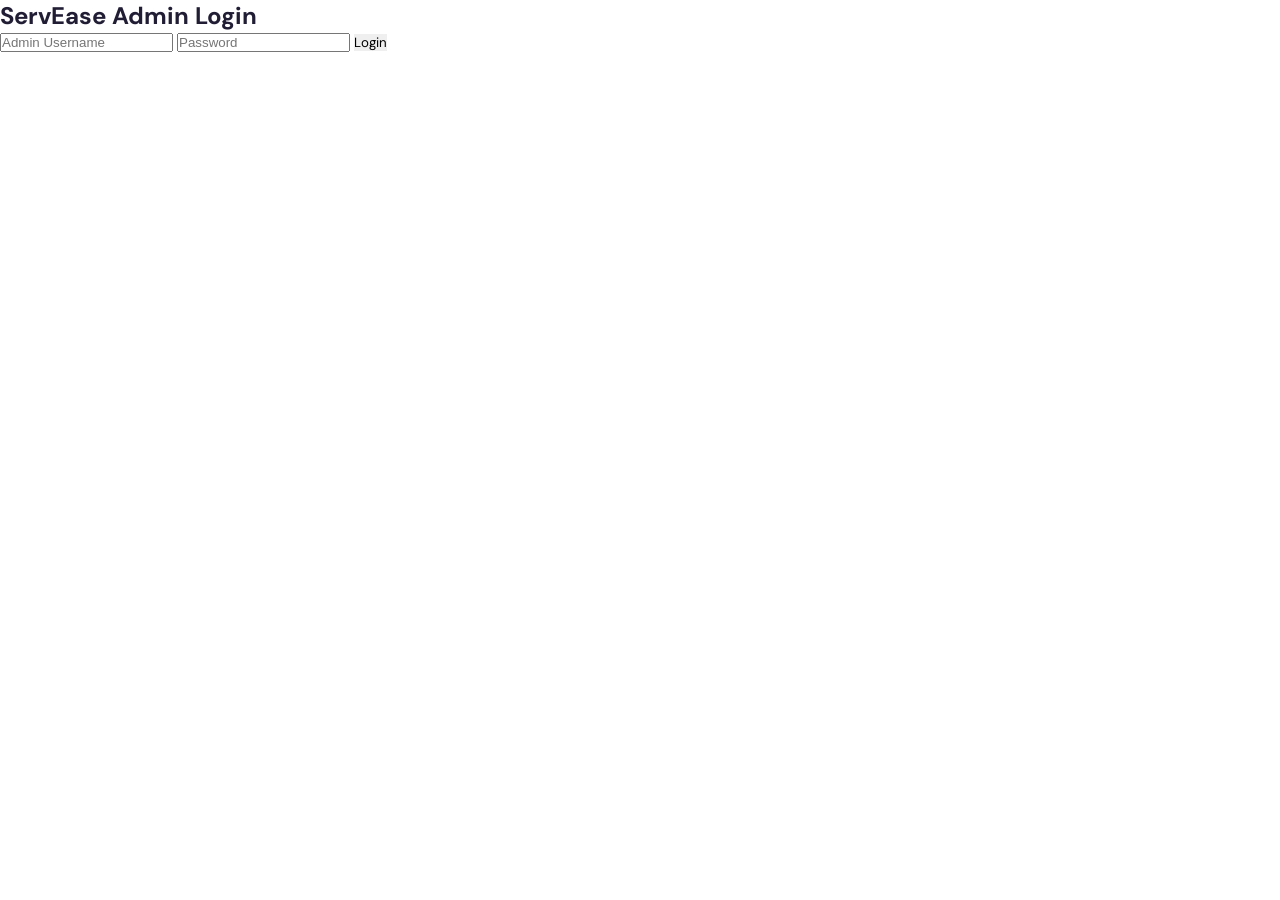
<file: src/main/resources/static/admin-login.html>
<!DOCTYPE html>
<html>
<head>
    <title>Admin Login | ServEase</title>
    <link rel="stylesheet" href="style.css">
</head>
<body>
    <div class="login-container">
        <h2>ServEase Admin Login</h2>

        <form id="adminForm">
            <input type="text" id="username" placeholder="Admin Username" required>
            <input type="password" id="password" placeholder="Password" required>
            <button type="submit">Login</button>
            <p id="message"></p>
        </form>
    </div>

    <script>
        document.getElementById("adminForm").addEventListener("submit", function(e) {
            e.preventDefault();

            const username = document.getElementById("username").value;
            const password = document.getElementById("password").value;

            if (username === "admin" && password === "admin123") {
                window.location.href = "/admin-dashboard.html";
            } else {
                document.getElementById("message").textContent = "Invalid login!";
            }
        });
    </script>
</body>
</html>
</file>
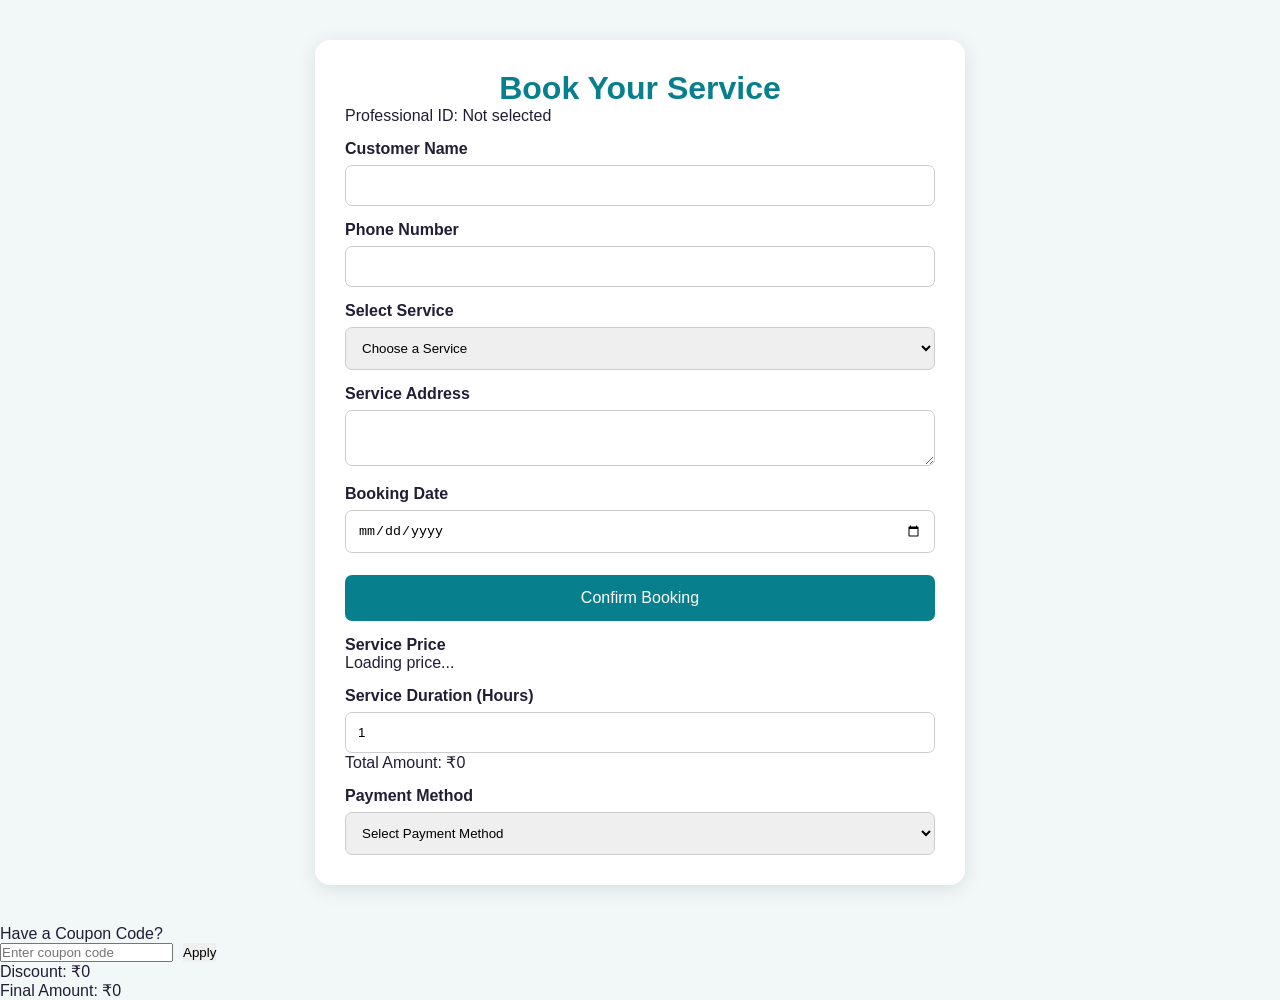
<file: src/main/resources/static/booking.html>
<!DOCTYPE html>
<html lang="en">
<head>
    <meta charset="UTF-8">
    <meta name="viewport" content="width=device-width, initial-scale=1.0">
    <title>Book a Service | ServEase</title>
    <link rel="stylesheet" href="style.css">

    <style>
        body {
            background: #f2f7f7;
            font-family: Arial, sans-serif;
        }

        .booking-container {
            max-width: 650px;
            margin: 40px auto;
            padding: 30px;
            background: white;
            border-radius: 15px;
            box-shadow: 0 4px 20px rgba(0,0,0,0.1);
        }

        .booking-container h1 {
            text-align: center;
            color: #087f8c;
        }

        .booking-container label {
            display: block;
            margin-top: 15px;
            font-weight: bold;
        }

        .booking-container input,
        .booking-container textarea,
        .booking-container select {
            width: 100%;
            padding: 12px;
            margin-top: 7px;
            border: 1px solid #ccc;
            border-radius: 7px;
            box-sizing: border-box;
        }

        .booking-container button,
        .confirmation button {
            width: 100%;
            padding: 14px;
            margin-top: 22px;
            background: #087f8c;
            color: white;
            border: none;
            border-radius: 7px;
            font-size: 16px;
            cursor: pointer;
        }

        .confirmation {
            max-width: 550px;
            margin: 60px auto;
            padding: 35px;
            background: white;
            border-radius: 18px;
            text-align: center;
            box-shadow: 0 4px 25px rgba(0,0,0,0.1);
        }

        .success-icon {
            font-size: 65px;
            color: #16a36a;
        }

        .confirmation h1 {
            color: #087f8c;
        }

        .confirmation-details {
            text-align: left;
            background: #f2f8f8;
            padding: 20px;
            border-radius: 12px;
            margin-top: 25px;
            line-height: 2;
        }

        .booking-status {
            display: inline-block;
            background: #fff0cc;
            color: #946200;
            padding: 7px 15px;
            border-radius: 20px;
            font-weight: bold;
        }

        .home-button {
            background: #333 !important;
        }
    </style>
</head>

<body>

<div class="booking-container" id="booking-container">

    <h1>Book Your Service</h1>

    <p id="provider-details">Selected professional</p>

    <form id="bookingForm">

        <label>Customer Name</label>
        <input type="text" id="customerName" required>

        <label>Phone Number</label>
        <input type="tel" id="phone" required>

        <label>Select Service</label>
        <select id="serviceType" required>
            <option value="">Choose a Service</option>
            <option value="Home Cleaning">Home Cleaning</option>
            <option value="Maid Service">Maid Service</option>
            <option value="Plumbing">Plumbing</option>
            <option value="Electrical">Electrical</option>
            <option value="Elderly Care">Elderly Care</option>
            <option value="Caretaking">Caretaking</option>
            <option value="Cleaning">Cleaning</option>
            <option value="Cooking">Cooking</option>
        </select>

        <label>Service Address</label>
        <textarea id="address" required></textarea>

        <label>Booking Date</label>
        <input type="date" id="bookingDate" required>

        <button type="submit">Confirm Booking</button>
        <div class="form-group">
            <label>Service Price</label>
    <p id="servicePrice">Loading price...</p>
    <label for="duration">Service Duration (Hours)</label>
<input type="number" id="duration" min="1" value="1" required>

<p id="totalPrice">Total Amount: ₹0</p>
</div>
    <label for="paymentMethod">Payment Method</label>
    <select id="paymentMethod" name="paymentMethod" required>
        <option value="">Select Payment Method</option>
        <option value="CASH">Cash on Service</option>
        <option value="UPI">UPI Payment</option>
    </select>
</div>
<div class="form-group">
    <label for="couponCode">Have a Coupon Code?</label>

    <div style="display: flex; gap: 10px;">
        <input
            type="text"
            id="couponCode"
            placeholder="Enter coupon code"
        >

        <button type="button" onclick="applyCoupon()">
            Apply
        </button>
    </div>

    <p id="couponMessage"></p>
    <p id="discountAmount">Discount: ₹0</p>
    <p id="finalAmount">Final Amount: ₹0</p>
</div>

    </form>
</div>

<script>

const params = new URLSearchParams(window.location.search);
const providerId = params.get("providerId");
const userId = localStorage.getItem("userId");

document.getElementById("provider-details").textContent =
    "Professional ID: " + (providerId || "Not selected");
let discount = 0;
let appliedCoupon = "";

function applyCoupon() {
    const coupon = document.getElementById("couponCode").value.trim().toUpperCase();
    const duration = Number(document.getElementById("duration").value);
    const subtotal = window.providerPrice * duration;
    const message = document.getElementById("couponMessage");

    discount = 0;

    if (coupon === "WELCOME10") {
        discount = subtotal * 0.10;
        appliedCoupon = coupon;
        message.textContent = "10% discount applied!";
    } 
    else if (coupon === "SERVE50" && subtotal >= 500) {
        discount = 50;
        appliedCoupon = coupon;
        message.textContent = "₹50 discount applied!";
    } 
    else {
        appliedCoupon = "";
        message.textContent = "Invalid coupon or minimum bill ₹500 required.";
    }

    document.getElementById("discountAmount").textContent =
        "Discount: ₹" + discount;

    document.getElementById("finalAmount").textContent =
        "Final Amount: ₹" + (subtotal - discount);
}
// Submit booking
// Load selected provider price
async function loadProviderPrice() {
    try {
        const response = await fetch("/api/providers/" + providerId);

        if (!response.ok) {
            throw new Error("Unable to load provider price");
        }

        const provider = await response.json();
        window.providerPrice = Number(provider.pricePerHour);

function calculateTotal() {
    const duration = Number(document.getElementById("duration").value);
    const total = window.providerPrice * duration;

    document.getElementById("totalPrice").textContent =
        "Total Amount: ₹" + total;
        if (appliedCoupon) {
    applyCoupon();
} else {
    document.getElementById("discountAmount").textContent = "Discount: ₹0";
    document.getElementById("finalAmount").textContent = "Final Amount: ₹" + total;
}
}

document.getElementById("duration").addEventListener("input", calculateTotal);
calculateTotal();

        document.getElementById("servicePrice").textContent =
            "₹" + provider.pricePerHour + " per hour";

    } catch (error) {
        document.getElementById("servicePrice").textContent =
            "Price unavailable";
        console.error(error);
    }
}

if (providerId) {
    loadProviderPrice();
}
document.getElementById("bookingForm").addEventListener("submit", async function(event) {

    event.preventDefault();

    if (!userId) {
        alert("Please log in before booking.");
        window.location.href = "login.html";
        return;
    }

    if (!providerId) {
        alert("Please select a professional first.");
        return;
    }

    const customerName = document.getElementById("customerName").value.trim();
    const serviceType = document.getElementById("serviceType").value;
    const bookingDate = document.getElementById("bookingDate").value;
    const address = document.getElementById("address").value;

    const booking = {
    userId: Number(userId),
    providerId: Number(providerId),
    bookingDate: bookingDate,
    serviceType: serviceType,
    status: "PENDING",
    address: address,

    originalAmount: window.providerPrice * Number(document.getElementById("duration").value),

    discountAmount: discount,

    totalAmount: Math.max(
        0,
        (window.providerPrice * Number(document.getElementById("duration").value)) - discount
    ),

    paymentMethod: document.getElementById("paymentMethod").value
};

    const submitButton = document.querySelector("#bookingForm button");
    submitButton.disabled = true;
    submitButton.textContent = "Processing...";

    try {

        const response = await fetch("/api/bookings", {
            method: "POST",
            headers: {
                "Content-Type": "application/json"
            },
            body: JSON.stringify(booking)
        });

        if (!response.ok) {
            throw new Error("Booking failed");
        }

        const savedBooking = await response.json();

        // Display professional confirmation
        document.getElementById("booking-container").style.display = "none";

        document.body.insertAdjacentHTML("beforeend", `
            <div class="confirmation">

                <div class="success-icon">✓</div>

                <h1>Booking Confirmed!</h1>

                <p>Your service booking has been successfully submitted.</p>

                <div class="confirmation-details">

                    <p><strong>Booking ID:</strong> ${savedBooking.id}</p>

                    <p><strong>Customer:</strong> ${escapeHTML(customerName)}</p>

                    <p><strong>Service:</strong> ${escapeHTML(serviceType)}</p>

                    <p><strong>Professional ID:</strong> ${providerId}</p>

                    <p><strong>Booking Date:</strong> ${escapeHTML(bookingDate)}</p>

                    <p><strong>Address:</strong> ${escapeHTML(address)}</p>

                    <p><strong>Booking Status:</strong>
                        <span class="booking-status">PENDING</span>
                    </p>

                </div>

                <button onclick="window.location.href='my-bookings.html'">
                    View My Bookings
                </button>

                <button class="home-button" onclick="window.location.href='/'">
                    Back to Home
                </button>

            </div>
        `);

    } catch (error) {

        alert("Unable to save booking. Please try again.");

        submitButton.disabled = false;
        submitButton.textContent = "Confirm Booking";

        console.error(error);
    }

});

// Escape special characters
function escapeHTML(value) {
    return String(value).replace(/[&<>"']/g, function(char) {
        return {
            "&": "&amp;",
            "<": "&lt;",
            ">": "&gt;",
            '"': "&quot;",
            "'": "&#039;"
        }[char];
    });
}

</script>

</body>
</html>
</file>
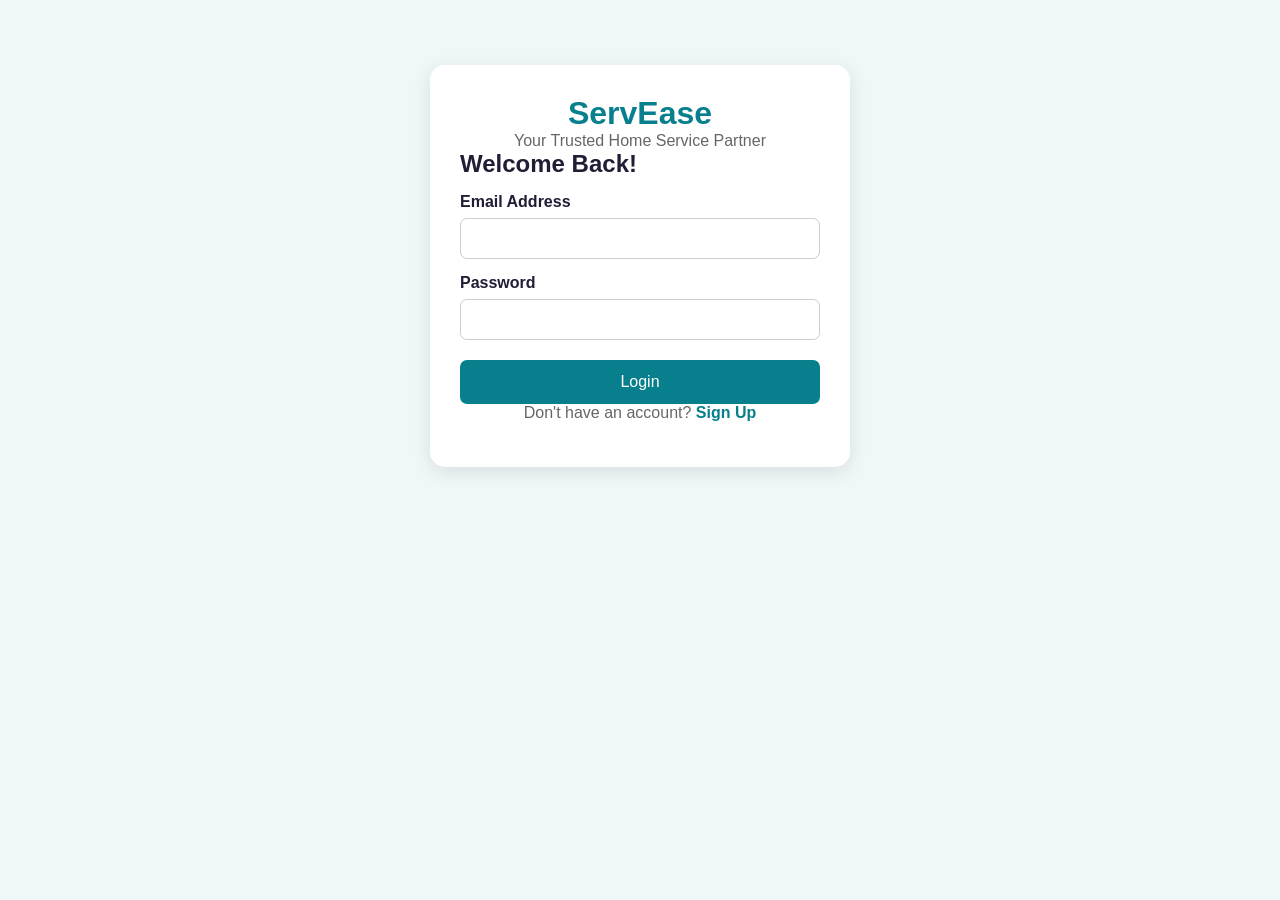
<file: src/main/resources/static/login.html>
<!DOCTYPE html>
<html lang="en">
<head>
    <meta charset="UTF-8">
    <meta name="viewport" content="width=device-width, initial-scale=1.0">
    <title>Login / Sign Up - ServEase</title>
    <link rel="stylesheet" href="style.css">

    <style>
        body {
            background: #f0f7f8;
            font-family: Arial, sans-serif;
        }

        .auth-container {
            max-width: 420px;
            margin: 65px auto;
            padding: 30px;
            background: white;
            border-radius: 15px;
            box-shadow: 0 5px 20px rgba(0,0,0,0.1);
        }

        .auth-container h1 {
            text-align: center;
            color: #087f8c;
        }

        .auth-container p {
            text-align: center;
            color: #666;
        }

        .auth-container label {
            display: block;
            margin-top: 15px;
            font-weight: bold;
        }

        .auth-container input {
            width: 100%;
            padding: 12px;
            margin-top: 7px;
            box-sizing: border-box;
            border: 1px solid #ccc;
            border-radius: 7px;
        }

        .auth-container button {
            width: 100%;
            padding: 13px;
            margin-top: 20px;
            background: #087f8c;
            color: white;
            border: none;
            border-radius: 7px;
            cursor: pointer;
            font-size: 16px;
        }

        .switch-link {
            color: #087f8c;
            cursor: pointer;
            font-weight: bold;
        }

        #signupForm {
            display: none;
        }

        #message {
            margin-top: 15px;
            text-align: center;
        }
    </style>
</head>

<body>

<div class="auth-container">

    <h1>ServEase</h1>
    <p>Your Trusted Home Service Partner</p>

    <form id="loginForm">
        <h2>Welcome Back!</h2>

        <label>Email Address</label>
        <input type="email" id="loginEmail" required>

        <label>Password</label>
        <input type="password" id="loginPassword" required>

        <button type="submit">Login</button>

        <p>Don't have an account?
            <span class="switch-link" onclick="showSignup()">Sign Up</span>
        </p>
    </form>

    <form id="signupForm">
        <h2>Create Account</h2>

        <label>Full Name</label>
        <input type="text" id="signupName" required>

        <label>Email Address</label>
        <input type="email" id="signupEmail" required>

        <label>Phone Number</label>
        <input type="tel" id="signupPhone" required>

        <label>Password</label>
        <input type="password" id="signupPassword" minlength="6" required>

        <button type="submit">Create Account</button>

        <p>Already have an account?
            <span class="switch-link" onclick="showLogin()">Login</span>
        </p>
    </form>

    <div id="message"></div>

</div>

<script>
    function showSignup() {
        document.getElementById("loginForm").style.display = "none";
        document.getElementById("signupForm").style.display = "block";
        document.getElementById("message").textContent = "";
    }

    function showLogin() {
        document.getElementById("signupForm").style.display = "none";
        document.getElementById("loginForm").style.display = "block";
        document.getElementById("message").textContent = "";
    }

    // Connect Sign Up to the database
document.getElementById("signupForm").addEventListener("submit", async function(e) {
    e.preventDefault();

    const user = {
        name: document.getElementById("signupName").value,
        email: document.getElementById("signupEmail").value,
        phone: document.getElementById("signupPhone").value,
        password: document.getElementById("signupPassword").value,
        role: "USER"
    };

    try {
        const response = await fetch("/api/users/register", {
            method: "POST",
            headers: {
                "Content-Type": "application/json"
            },
            body: JSON.stringify(user)
        });

        const message = await response.text();

        document.getElementById("message").textContent =
            response.ok ? "Registration successful! You can now log in." : message;

    } catch (error) {
        document.getElementById("message").textContent =
            "Unable to connect to server.";
    }
});


// Connect Login to the database
document.getElementById("loginForm").addEventListener("submit", async function(e) {
    e.preventDefault();

    const user = {
        email: document.getElementById("loginEmail").value,
        password: document.getElementById("loginPassword").value
    };

    try {
        const response = await fetch("/api/users/login", {
            method: "POST",
            headers: {
                "Content-Type": "application/json"
            },
            body: JSON.stringify(user)
        });

        if (response.ok) {
    const loggedInUser = await response.json();

    localStorage.setItem("userId", loggedInUser.id);

    alert("Login successful! Welcome to ServEase.");
    window.location.replace("/");
} else {
    const message = await response.text();
    document.getElementById("message").textContent = message;
}

    } catch (error) {
        document.getElementById("message").textContent =
            "Unable to connect to server.";
    }
});
</script>

</body>
</html>
</file>
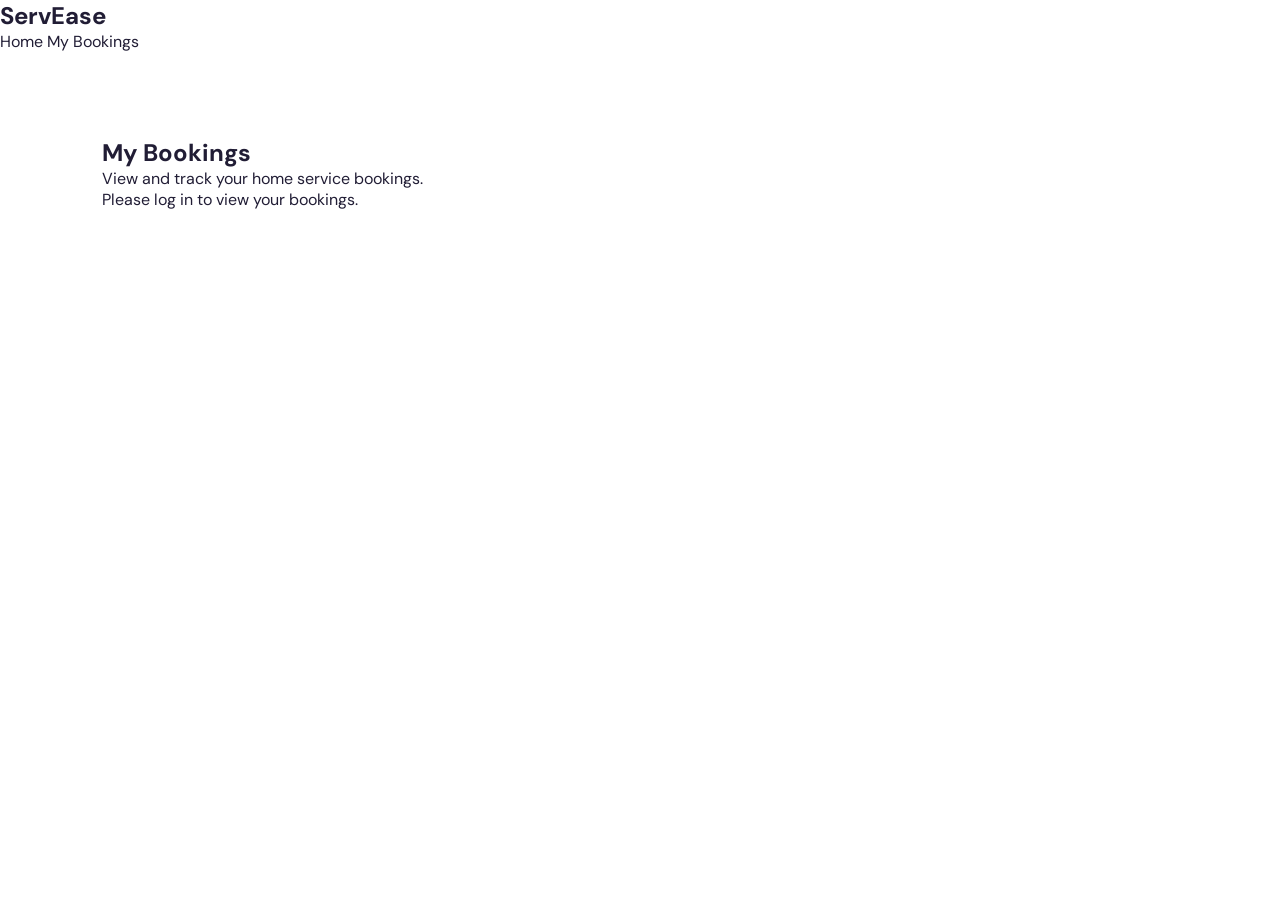
<file: src/main/resources/static/my-bookings.html>
<!DOCTYPE html>
<html lang="en">
<head>
    <meta charset="UTF-8">
    <meta name="viewport" content="width=device-width, initial-scale=1.0">
    <title>My Bookings - ServEase</title>
    <link rel="stylesheet" href="style.css">
</head>
<body>

    <header>
        <h2>ServEase</h2>
        <nav>
            <a href="/">Home</a>
            <a href="my-bookings.html">My Bookings</a>
        </nav>
    </header>

    <section class="booking-history">
        <h1>My Bookings</h1>
        <p>View and track your home service bookings.</p>

        <div id="booking-list">
            <p>Loading your bookings...</p>
        </div>
    </section>

    <script src="my-bookings.js"></script>
</body>
</html>
</file>
<file: src/main/resources/static/style.css>
@import url('https://fonts.googleapis.com/css2?family=DM+Sans:wght@400;500;600;700;800&family=Outfit:wght@400;500;600;700;800&display=swap');

:root {
    --primary: #6847e8;
    --dark: #211d35;
    --muted: #77758a;
    --orange: #ff8754;
    --light: #f7f6fc;
}

* {
    margin: 0;
    padding: 0;
    box-sizing: border-box;
}

html {
    scroll-behavior: smooth;
}

body {
    font-family: 'DM Sans', sans-serif;
    color: var(--dark);
    background: white;
}

a {
    text-decoration: none;
    color: inherit;
}

button {
    cursor: pointer;
    font-family: inherit;
    border: none;
}

.main-header {
    min-height: 82px;
    padding: 15px 7%;
    display: flex;
    justify-content: space-between;
    align-items: center;
    gap: 22px;
    background: white;
    position: sticky;
    top: 0;
    z-index: 100;
    box-shadow: 0 3px 25px rgba(31, 25, 65, 0.06);
}

.logo {
    font-family: 'Outfit', sans-serif;
    font-size: 30px;
    font-weight: 800;
    color: var(--primary);
    letter-spacing: -1.5px;
}

.logo span {
    color: var(--orange);
}

.location {
    color: #555267;
    font-size: 13px;
    font-weight: 600;
}

.main-header nav {
    display: flex;
    gap: 27px;
}

.main-header nav a {
    font-size: 14px;
    font-weight: 600;
    transition: .2s;
}

.main-header nav a:hover {
    color: var(--primary);
}

.login-btn {
    background: var(--primary);
    color: white;
    padding: 13px 22px;
    border-radius: 9px;
    font-weight: 700;
    transition: .3s;
}

.login-btn:hover {
    background: #5031c9;
    transform: translateY(-2px);
}

/* HERO */

.hero {
    min-height: 580px;
    padding: 95px 8%;
    display: flex;
    align-items: center;
    background:
        linear-gradient(90deg, rgba(22, 18, 42, .92), rgba(22, 18, 42, .45)),
        url("https://images.unsplash.com/photo-1600607687939-ce8a6c25118c?auto=format&fit=crop&w=1900&q=90");
    background-size: cover;
    background-position: center;
    color: white;
}

.hero-content {
    max-width: 740px;
}

.hero-tag,
.small-heading {
    color: var(--orange);
    font-size: 12px;
    font-weight: 800;
    letter-spacing: 2px;
}

.hero h1 {
    font-family: 'Outfit', sans-serif;
    font-size: clamp(42px, 6vw, 70px);
    line-height: 1.08;
    letter-spacing: -2px;
    margin: 22px 0;
}

.hero h1 span {
    color: #ff9c70;
}

.hero-content > p {
    max-width: 570px;
    color: #e4e1ef;
    line-height: 1.8;
    font-size: 17px;
    margin-bottom: 30px;
}

.search-box {
    background: white;
    padding: 8px;
    display: flex;
    gap: 10px;
    border-radius: 12px;
    max-width: 650px;
    box-shadow: 0 12px 40px rgba(0, 0, 0, .2);
}

.search-box input {
    flex: 1;
    min-width: 0;
    border: none;
    outline: none;
    padding: 14px;
    font-size: 14px;
    color: #333;
}

.search-box button {
    background: var(--orange);
    color: white;
    padding: 14px 23px;
    border-radius: 8px;
    font-weight: 700;
}

.search-box button:hover {
    background: #f16e3a;
}

.hero-features {
    display: flex;
    gap: 25px;
    flex-wrap: wrap;
    margin-top: 28px;
}

.hero-features span {
    font-size: 13px;
    font-weight: 600;
    color: #f0edf8;
}

/* HIGHLIGHTS */

.highlights {
    padding: 32px 8%;
    display: grid;
    grid-template-columns: repeat(4, 1fr);
    gap: 20px;
    background: white;
    box-shadow: 0 8px 35px rgba(30, 20, 70, .06);
    text-align: center;
}

.highlights div {
    display: flex;
    flex-direction: column;
    gap: 6px;
}

.highlights strong {
    font-family: 'Outfit', sans-serif;
    font-size: 29px;
    color: var(--primary);
}

.highlights span {
    color: var(--muted);
    font-size: 13px;
}

/* SECTION COMMON */

section:not(.hero) {
    padding: 85px 8%;
}

.section-heading {
    margin-bottom: 38px;
}

.section-heading h2 {
    font-family: 'Outfit', sans-serif;
    font-size: clamp(27px, 4vw, 39px);
    letter-spacing: -.8px;
    margin: 12px 0;
}

.section-heading p {
    color: var(--muted);
    line-height: 1.7;
    font-size: 15px;
}

/* SERVICES */

.categories {
    background: var(--light);
}

.service-grid {
    display: grid;
    grid-template-columns: repeat(4, 1fr);
    gap: 24px;
}

.service-card {
    overflow: hidden;
    border-radius: 17px;
    background: white;
    cursor: pointer;
    box-shadow: 0 5px 25px rgba(35, 25, 75, .06);
    transition: .3s;
}

.service-card:hover {
    transform: translateY(-9px);
    box-shadow: 0 15px 35px rgba(35, 25, 75, .13);
}

.service-card img {
    width: 100%;
    height: 205px;
    object-fit: cover;
    display: block;
    transition: .4s;
}

.service-card:hover img {
    transform: scale(1.04);
}

.service-info {
    padding: 21px;
}

.service-info h3 {
    font-family: 'Outfit', sans-serif;
    font-size: 20px;
    margin-bottom: 9px;
}

.service-info p {
    font-size: 13px;
    color: var(--muted);
    margin-bottom: 16px;
}

.service-info span {
    color: var(--primary);
    font-size: 13px;
    font-weight: 800;
}

/* OFFERS */

.offers {
    background: white;
}

.offer-grid {
    display: grid;
    grid-template-columns: repeat(3, 1fr);
    gap: 22px;
}

.offer-card {
    min-height: 220px;
    padding: 28px;
    border-radius: 18px;
    overflow: hidden;
    position: relative;
    transition: .3s;
}

.offer-card:hover {
    transform: translateY(-6px);
}

.offer-one {
    background: linear-gradient(135deg, #ece6ff, #d9ccff);
}

.offer-two {
    background: linear-gradient(135deg, #ffe7dc, #ffd0b9);
}

.offer-three {
    background: linear-gradient(135deg, #d9f6e9, #bdebd6);
}

.offer-label {
    font-size: 11px;
    font-weight: 800;
    letter-spacing: 1.5px;
    color: #51447c;
}

.offer-card h3 {
    font-family: 'Outfit', sans-serif;
    font-size: 37px;
    margin: 16px 0 8px;
}

.offer-card p {
    color: #57536a;
    font-size: 14px;
    margin-bottom: 19px;
}

.coupon {
    display: inline-block;
    background: rgba(255, 255, 255, .8);
    padding: 9px 14px;
    border: 1px dashed #6650ce;
    border-radius: 7px;
    font-size: 12px;
    font-weight: 800;
    letter-spacing: 1px;
}

/* PROVIDERS */

.providers {
    background: var(--light);
}

.provider-grid {
    display: grid;
    grid-template-columns: repeat(3, 1fr);
    gap: 23px;
}

.provider-card {
    background: white;
    padding: 25px;
    border-radius: 17px;
    border: 1px solid #efedf5;
    box-shadow: 0 6px 22px rgba(30, 20, 70, .05);
    transition: .3s;
}

.provider-card:hover {
    transform: translateY(-6px);
    box-shadow: 0 13px 30px rgba(30, 20, 70, .11);
}

.provider-card h3 {
    font-family: 'Outfit', sans-serif;
    font-size: 21px;
    margin-bottom: 15px;
}

.provider-card p {
    font-size: 14px;
    color: var(--muted);
    line-height: 1.7;
    margin: 8px 0;
}

.provider-card button {
    margin-top: 17px;
    padding: 12px 20px;
    background: var(--primary);
    color: white;
    border-radius: 8px;
    font-weight: 700;
}

.provider-card button:hover {
    background: #5031c9;
}

/* WHY SERVEASE */

.why-section {
    background: white;
    text-align: center;
}

.why-grid {
    display: grid;
    grid-template-columns: repeat(4, 1fr);
    gap: 25px;
}

.why-grid > div {
    background: #faf9ff;
    padding: 30px 20px;
    border-radius: 15px;
    border: 1px solid #efedfa;
}

.why-icon {
    font-size: 35px;
}

.why-grid h3 {
    font-family: 'Outfit', sans-serif;
    margin: 15px 0 10px;
}

.why-grid p {
    color: var(--muted);
    font-size: 13px;
    line-height: 1.7;
}

/* REVIEWS */

.reviews {
    background: var(--light);
}

.review-grid {
    display: grid;
    grid-template-columns: repeat(3, 1fr);
    gap: 22px;
}

.review-card {
    background: white;
    padding: 28px;
    border-radius: 15px;
    box-shadow: 0 5px 20px rgba(30, 20, 70, .05);
}

.stars {
    color: #ff9d36;
    font-size: 19px;
    letter-spacing: 3px;
    margin-bottom: 15px;
}

.review-card p {
    color: #625f70;
    line-height: 1.8;
    font-size: 14px;
    margin-bottom: 20px;
}

.review-card h4 {
    font-size: 15px;
}

.review-card span {
    color: var(--muted);
    font-size: 12px;
}

/* CALL TO ACTION */

.app-banner {
    text-align: center;
    background: linear-gradient(120deg, #39277f, #7659e9);
    color: white;
}

.app-banner h2 {
    font-family: 'Outfit', sans-serif;
    font-size: clamp(28px, 4vw, 42px);
    margin: 18px 0;
}

.app-banner p {
    color: #e4defe;
    margin-bottom: 28px;
}

.cta-button {
    display: inline-block;
    background: var(--orange);
    padding: 15px 28px;
    border-radius: 9px;
    color: white;
    font-weight: 800;
}

.cta-button:hover {
    background: #f16e3a;
}

/* FOOTER */

footer {
    background: #1d1930;
    color: white;
    padding: 55px 8% 20px;
}

.footer-content {
    display: grid;
    grid-template-columns: 2fr 1fr 1fr;
    gap: 35px;
    padding-bottom: 35px;
}

.footer-content h3 {
    margin-bottom: 18px;
    font-size: 16px;
}

.footer-content p,
.footer-content a:not(.logo) {
    display: block;
    color: #c5c0d6;
    font-size: 13px;
    line-height: 2;
    margin-bottom: 7px;
}

.footer-content .logo {
    display: inline-block;
    margin-bottom: 15px;
}

.footer-bottom {
    border-top: 1px solid #39344d;
    padding-top: 20px;
    color: #aaa4bd;
    font-size: 12px;
    text-align: center;
}

/* MOBILE RESPONSIVENESS */

@media(max-width: 1000px) {
    .main-header {
        flex-wrap: wrap;
    }

    .service-grid,
    .why-grid {
        grid-template-columns: repeat(2, 1fr);
    }

    .provider-grid {
        grid-template-columns: repeat(2, 1fr);
    }
}

@media(max-width: 650px) {
    .main-header {
        padding: 15px 5%;
    }

    .main-header nav {
        width: 100%;
        justify-content: center;
        flex-wrap: wrap;
        gap: 15px;
    }

    .location {
        display: none;
    }

    .hero {
        padding: 65px 6%;
        min-height: 540px;
    }

    .hero h1 {
        font-size: 43px;
    }

    .search-box {
        flex-direction: column;
    }

    .search-box button {
        width: 100%;
    }

    .hero-features {
        gap: 13px;
        flex-direction: column;
    }

    .highlights {
        grid-template-columns: repeat(2, 1fr);
    }

    section:not(.hero) {
        padding: 55px 6%;
    }

    .service-grid,
    .offer-grid,
    .provider-grid,
    .why-grid,
    .review-grid,
    .footer-content {
        grid-template-columns: 1fr;
    }

    .service-card img {
        height: 220px;
    }
}
</file>
